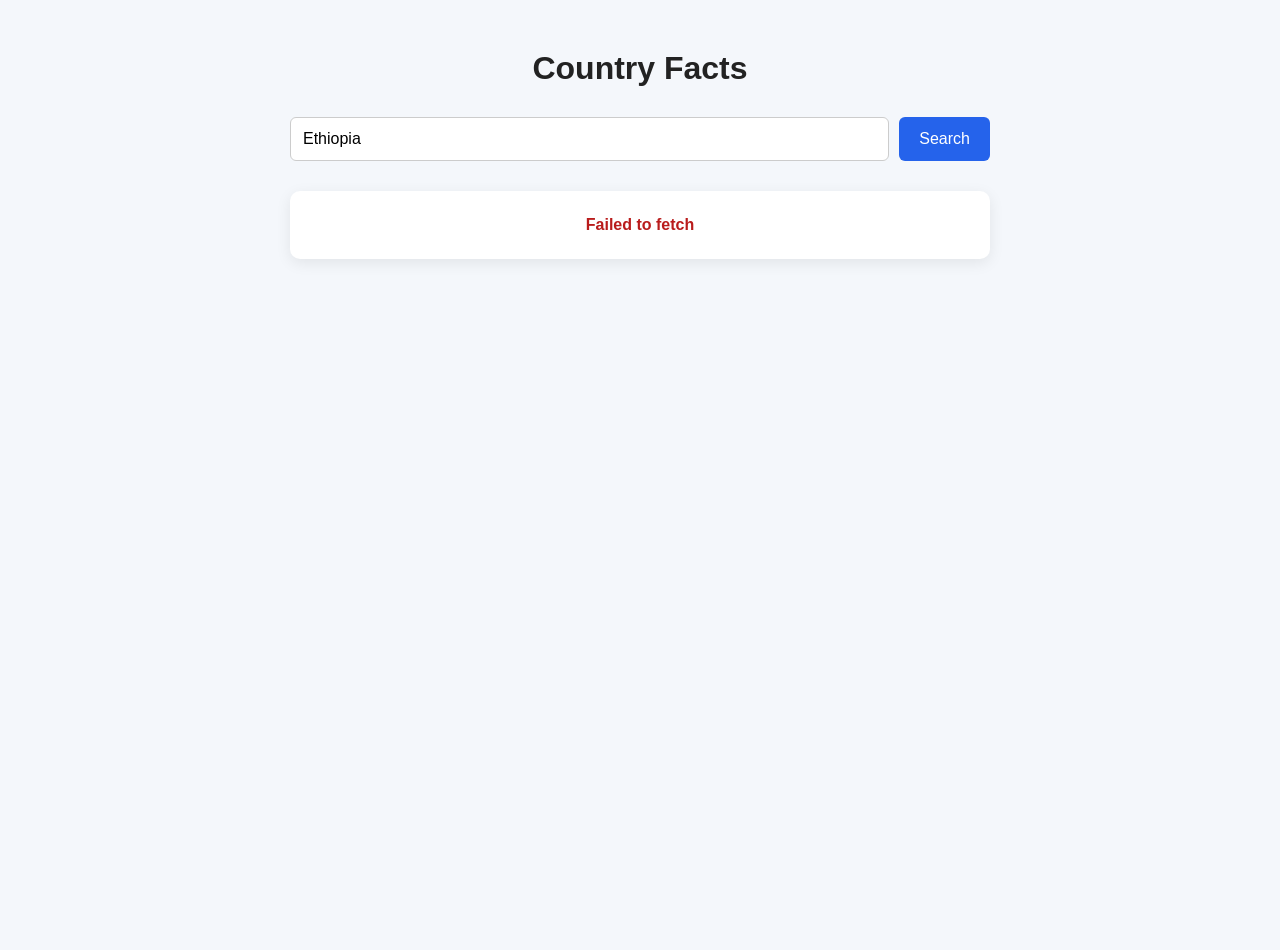
<file: country-facts/index.html>
<!doctype html>
<html lang="en">
  <head>
    <meta charset="UTF-8" />
    <meta name="viewport" content="width=device-width, initial-scale=1.0" />

    <title>Country Facts</title>

    <link rel="stylesheet" href="style.css" />
  </head>

  <body>
    <main class="container">
      <h1>Country Facts</h1>

      <form id="country-form">
        <input
          type="text"
          id="country-input"
          placeholder="Enter country name"
          value="Ethiopia"
          required
        />

        <button type="submit">Search</button>
      </form>

      <section id="facts">Loading...</section>
    </main>

    <script src="app.js"></script>
  </body>
</html>
</file>
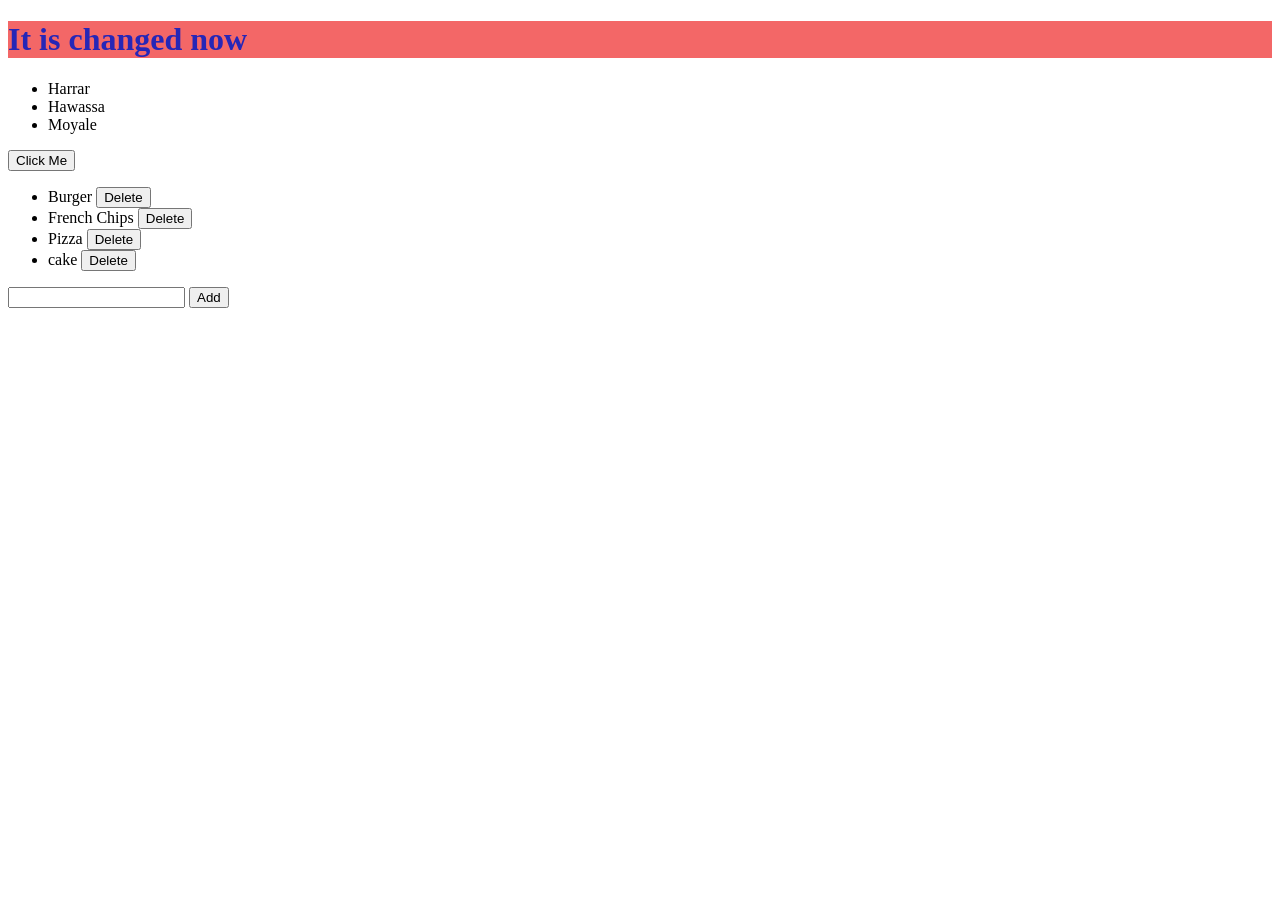
<file: Day19_m2/index.html>
<!doctype html>
<html lang="en">
  <head>
    <meta charset="UTF-8" />
    <meta name="viewport" content="width=device-width, initial-scale=1.0" />
    <link rel="stylesheet" href="style.css" />
    <title>The DOM and Events</title>
  </head>
  <body>
    <h1 id="h1">Hello This is IBT DOM practice exercise</h1>
    <ul id="cities"></ul>
    <div id="container">
      <button id="myButton">Click Me</button>
    </div>
    <ul id="items">
      <li>
        Burger
        <button>Delete</button>
      </li>
      <li>
        French Chips
        <button>Delete</button>
      </li>
      <li>
        Pizza
        <button>Delete</button>
      </li>
      <li>
        cake
        <button>Delete</button>
      </li>
    </ul>
    <form id="forms">
      <input id="input" type="text" />
      <button id="submit">Add</button>
    </form>
    <ul id="itemList"></ul>
  </body>
  <script src="app.js"></script>
</html>
</file>
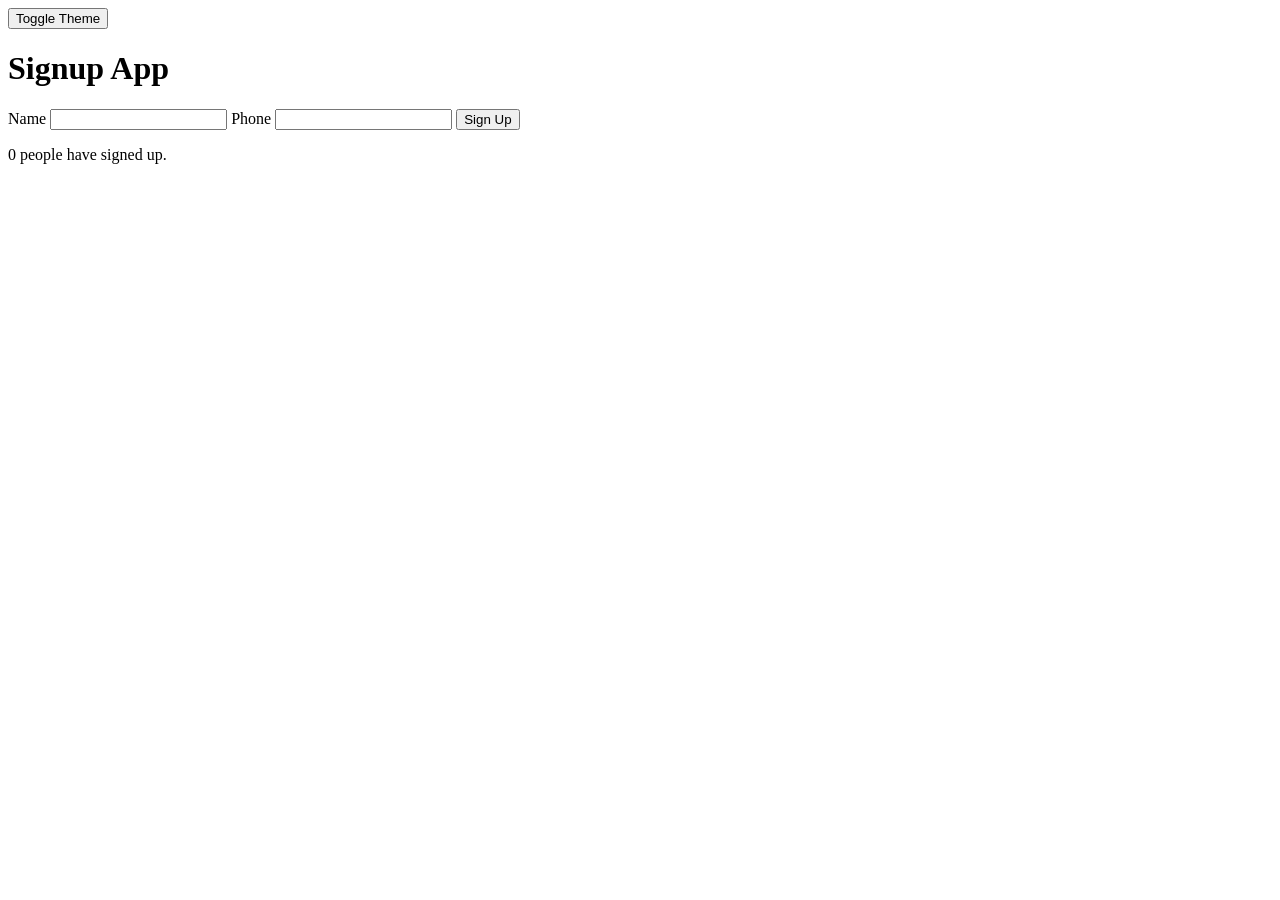
<file: Day21_m2/index.html>
<!doctype html>
<html lang="en">
  <head>
    <meta charset="UTF-8" />
    <meta name="viewport" content="width=device-width, initial-scale=1.0" />
    <title>Local Storage</title>
  </head>
  <body>
    <button id="themeToggle">Toggle Theme</button>
    <h1>Signup App</h1>

    <style>
      body {
        background: white;
        color: black;
      }

      body.dark {
        background: #222;
        color: white;
      }
    </style>

    <form id="signupForm">
      <label for="name">Name</label>
      <input type="text" id="name" name="name" />

      <label for="phone">Phone</label>
      <input type="tel" id="phone" name="phone" />

      <button type="submit">Sign Up</button>

      <p id="error"></p>
    </form>
    <p id="count"></p>
    <script src="app.js"></script>
  </body>
</html>
</file>
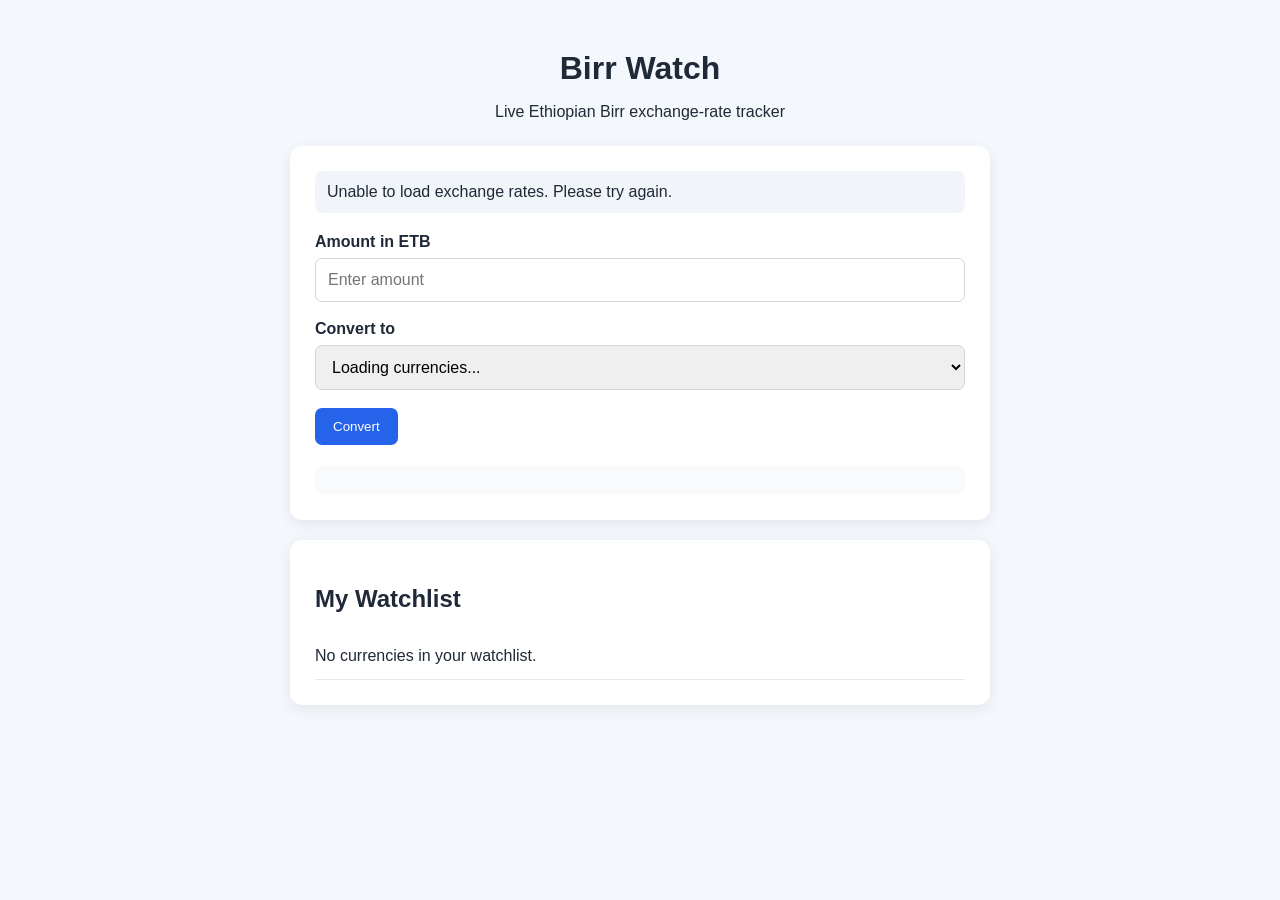
<file: Day22_m2/index.html>
<!doctype html>
<html lang="en">
  <head>
    <meta charset="UTF-8" />
    <meta name="viewport" content="width=device-width, initial-scale=1.0" />
    <title>Birr Watch</title>
    <link rel="stylesheet" href="style.css" />
  </head>
  <body>
    <main class="container">
      <header>
        <h1>Birr Watch</h1>
        <p>Live Ethiopian Birr exchange-rate tracker</p>
      </header>

      <section class="card">
        <div id="status" class="status">Loading exchange rates...</div>

        <form id="convert-form">
          <div class="form-group">
            <label for="amount">Amount in ETB</label>
            <input
              type="number"
              id="amount"
              placeholder="Enter amount"
              min="0"
              step="any"
            />
          </div>

          <div class="form-group">
            <label for="currency">Convert to</label>
            <select id="currency">
              <option value="">Loading currencies...</option>
            </select>
          </div>

          <button type="submit">Convert</button>
        </form>

        <div id="result" class="result"></div>
      </section>

      <section class="card">
        <div class="watchlist-header">
          <h2>My Watchlist</h2>
        </div>

        <ul id="watchlist"></ul>
      </section>
    </main>

    <script src="script.js"></script>
  </body>
</html>
</file>
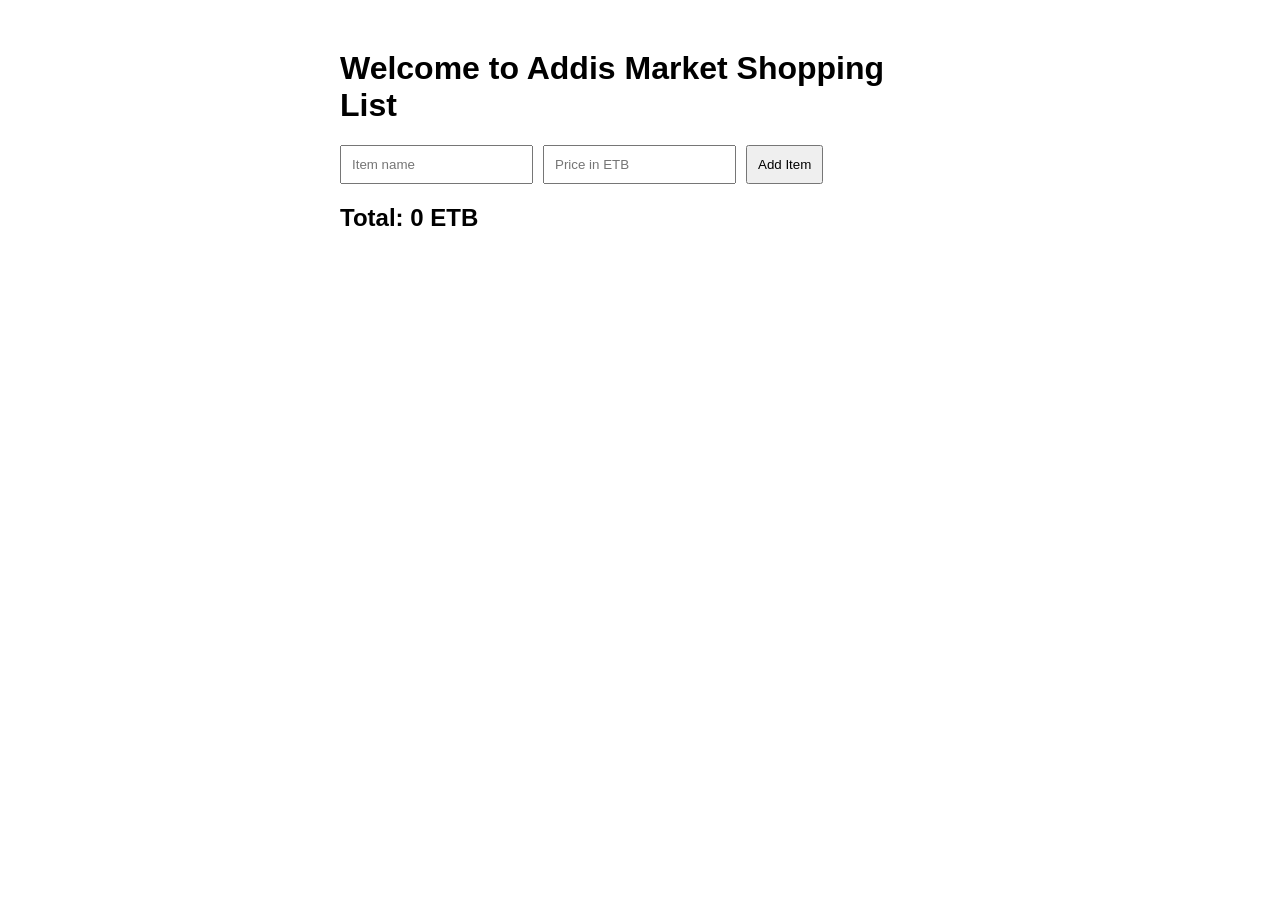
<file: Day19_m2/Project/index.html>
<!doctype html>
<html lang="en">
  <head>
    <meta charset="UTF-8" />
    <meta name="viewport" content="width=device-width, initial-scale=1.0" />
    <title>Addis Market</title>
    <link rel="stylesheet" href="style.css" />
  </head>
  <body>
    <h1>Welcome to Addis Market Shopping List</h1>
    <form id="add-form">
      <input id="name" type="text" placeholder="Item name" />
      <input id="price" type="number" placeholder="Price in ETB" />
      <button type="submit">Add Item</button>
    </form>
    <ul id="list"></ul>
    <h2>Total: <span id="total">0</span> ETB</h2>

    <script src="app.js"></script>
  </body>
</html>
</file>
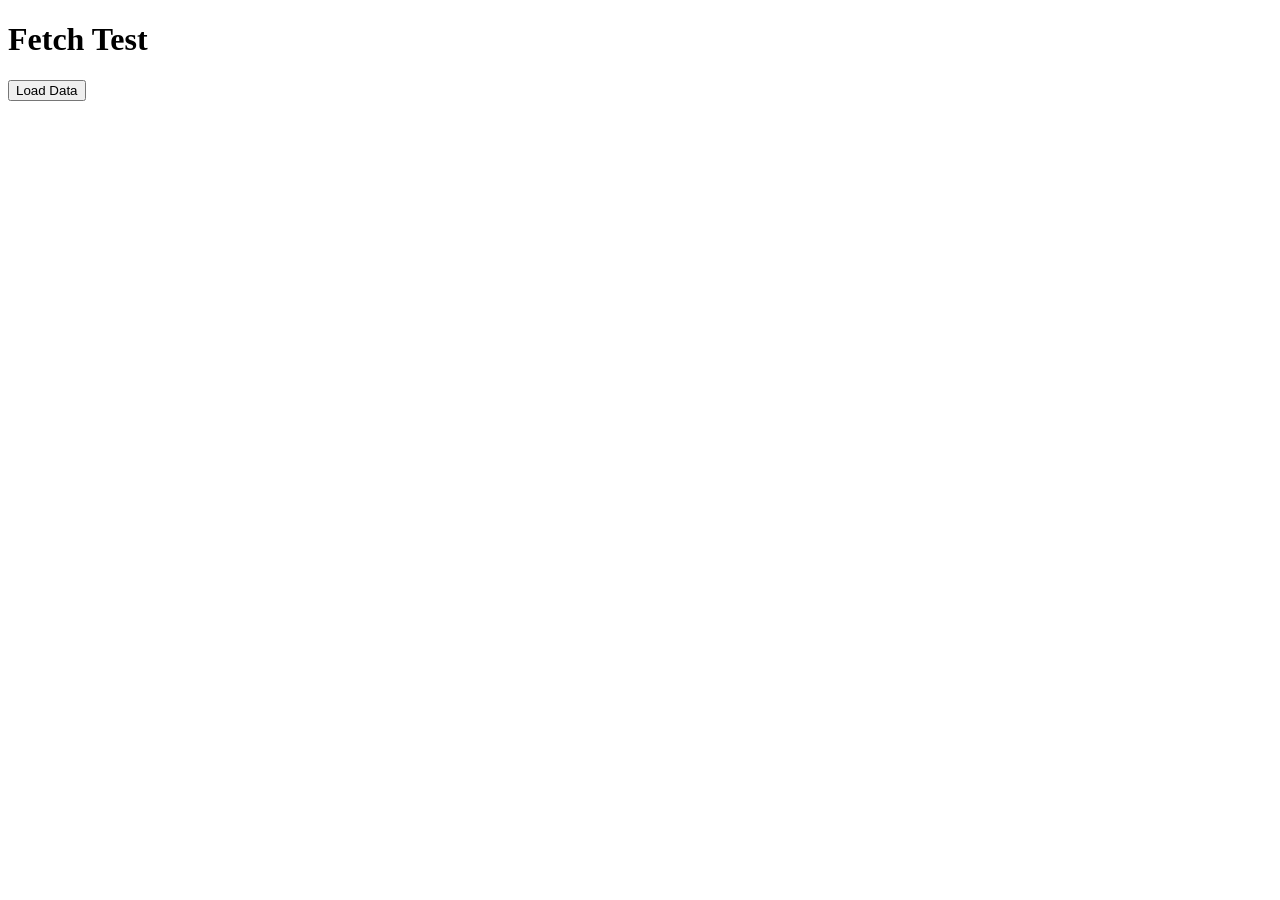
<file: loading-test.html>
<!doctype html>
<html lang="en">
  <head>
    <meta charset="UTF-8" />
    <meta name="viewport" content="width=device-width, initial-scale=1.0" />
    <title>Fetch States</title>
  </head>

  <body>
    <h1>Fetch Test</h1>

    <button id="load-btn">Load Data</button>

    <div id="output"></div>

    <script>
      const output = document.querySelector("#output");
      const button = document.querySelector("#load-btn");

      async function loadData() {
        output.textContent = "Loading...";

        try {
          const response = await fetch(
            "https://jsonplaceholder.typicode.com/users/1",
          );

          if (!response.ok) {
            throw new Error("Failed to load data");
          }

          const data = await response.json();

          output.textContent = `Success! User: ${data.name}`;
        } catch (error) {
          output.textContent = `Error: ${error.message}`;
        }
      }

      button.addEventListener("click", loadData);
    </script>
  </body>
</html>
</file>
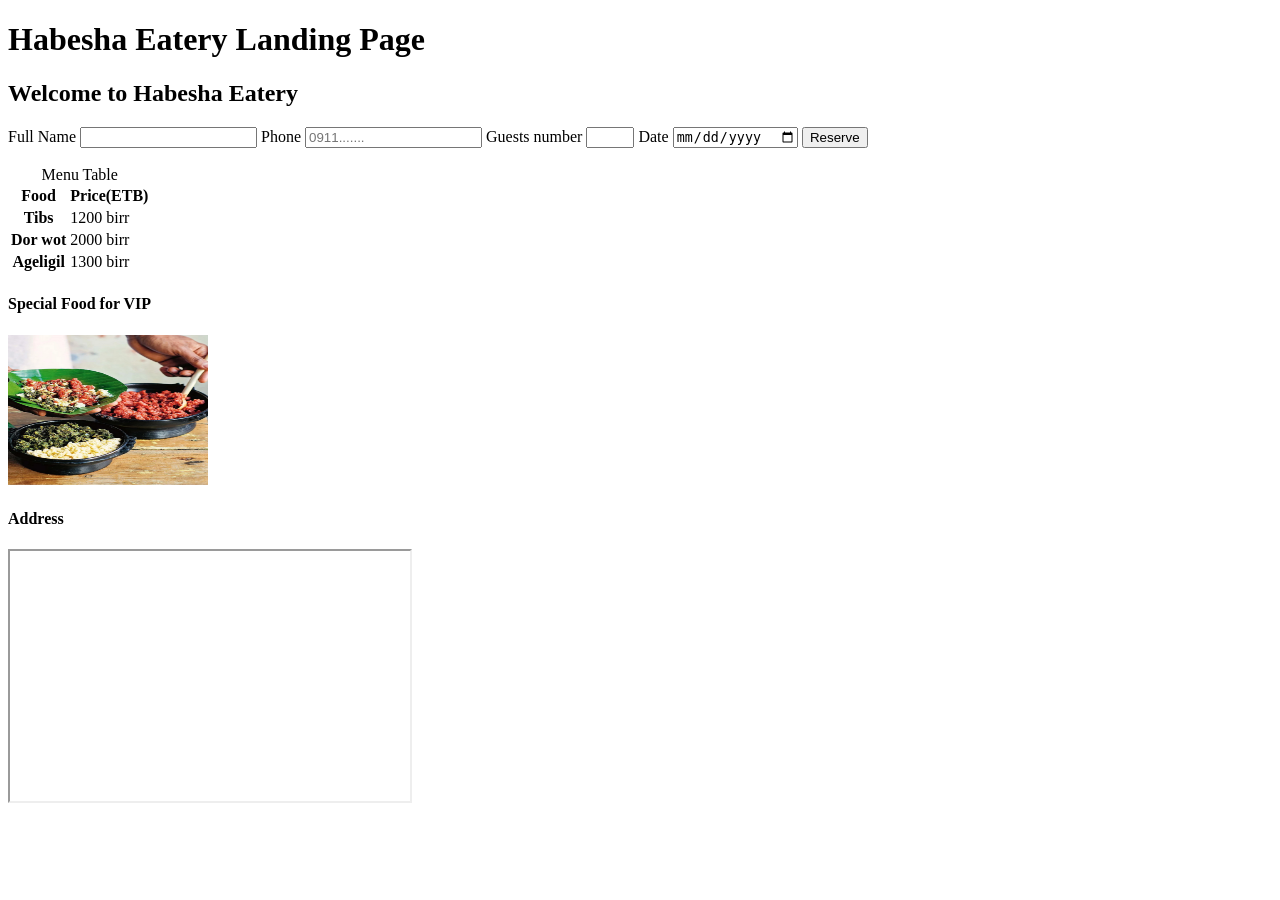
<file: Day12_m2/reservation.html>
<!doctype html>
<html lang="en">
  <head>
    <meta charset="UTF-8" />
    <meta
      name="description"
      content="Ethiopia Main dishes,Reserve Your Table Online Today!"
    />
    <title>Reservation Page</title>
  </head>
  <body>
    <header>
      <h1>Habesha Eatery Landing Page</h1>
      <h2>Welcome to Habesha Eatery</h2>
    </header>
    <form action="/reserve" method="post">
      <label for="name">Full Name</label>
      <input id="name" name="name" required />
      <label for="phone">Phone</label>
      <input
        type="tel"
        id="phone"
        name="phone"
        pattern="09[0-9]{8}"
        title="format:09********"
        placeholder="0911......."
        required
      />
      <label for="guests">Guests number</label>
      <input
        id="guests"
        name="guests"
        type="number"
        min="1"
        max="10"
        required
      />
      <label for="date">Date</label>
      <input type="date" id="date" name="date" required />
      <button type="submit">Reserve</button>
    </form>
    <br />
    <table>
      <caption>
        Menu Table
      </caption>
      <thead>
        <tr>
          <th scope="col">Food</th>
          <th scope="col">Price(ETB)</th>
        </tr>
      </thead>
      <tbody>
        <tr>
          <th scope="row">Tibs</th>
          <td>1200 birr</td>
        </tr>
        <tr>
          <th scope="row">Dor wot</th>
          <td>2000 birr</td>
        </tr>
        <tr>
          <th scope="row">Ageligil</th>
          <td>1300 birr</td>
        </tr>
      </tbody>
    </table>
    <h4>Special Food for VIP</h4>
    <img
      src="../assets/Kitfo.webp"
      alt="Kitfo(Chopped Raw meat with butter and spicy called mitmita)"
      width="200"
      height="150"
      loading="lazy"
    />
    <h4>Address</h4>
    <iframe
      src="https://www.google.com/maps/embed?pb=!1m18!1m12!1m3!1d4747.615061909658!2d38.78599680698492!3d8.99947701755256!2m3!1f0!2f0!3f0!3m2!1i1024!2i768!4f13.1!3m3!1m2!1s0x164b8598970514a3%3A0x91ab27e25d51854f!2sAberus%20Kitfo!5e0!3m2!1sen!2set!4v1786091236239!5m2!1sen!2set"
      width="400"
      height="250"
      loading="lazy"
    ></iframe>
  </body>
</html>
</file>
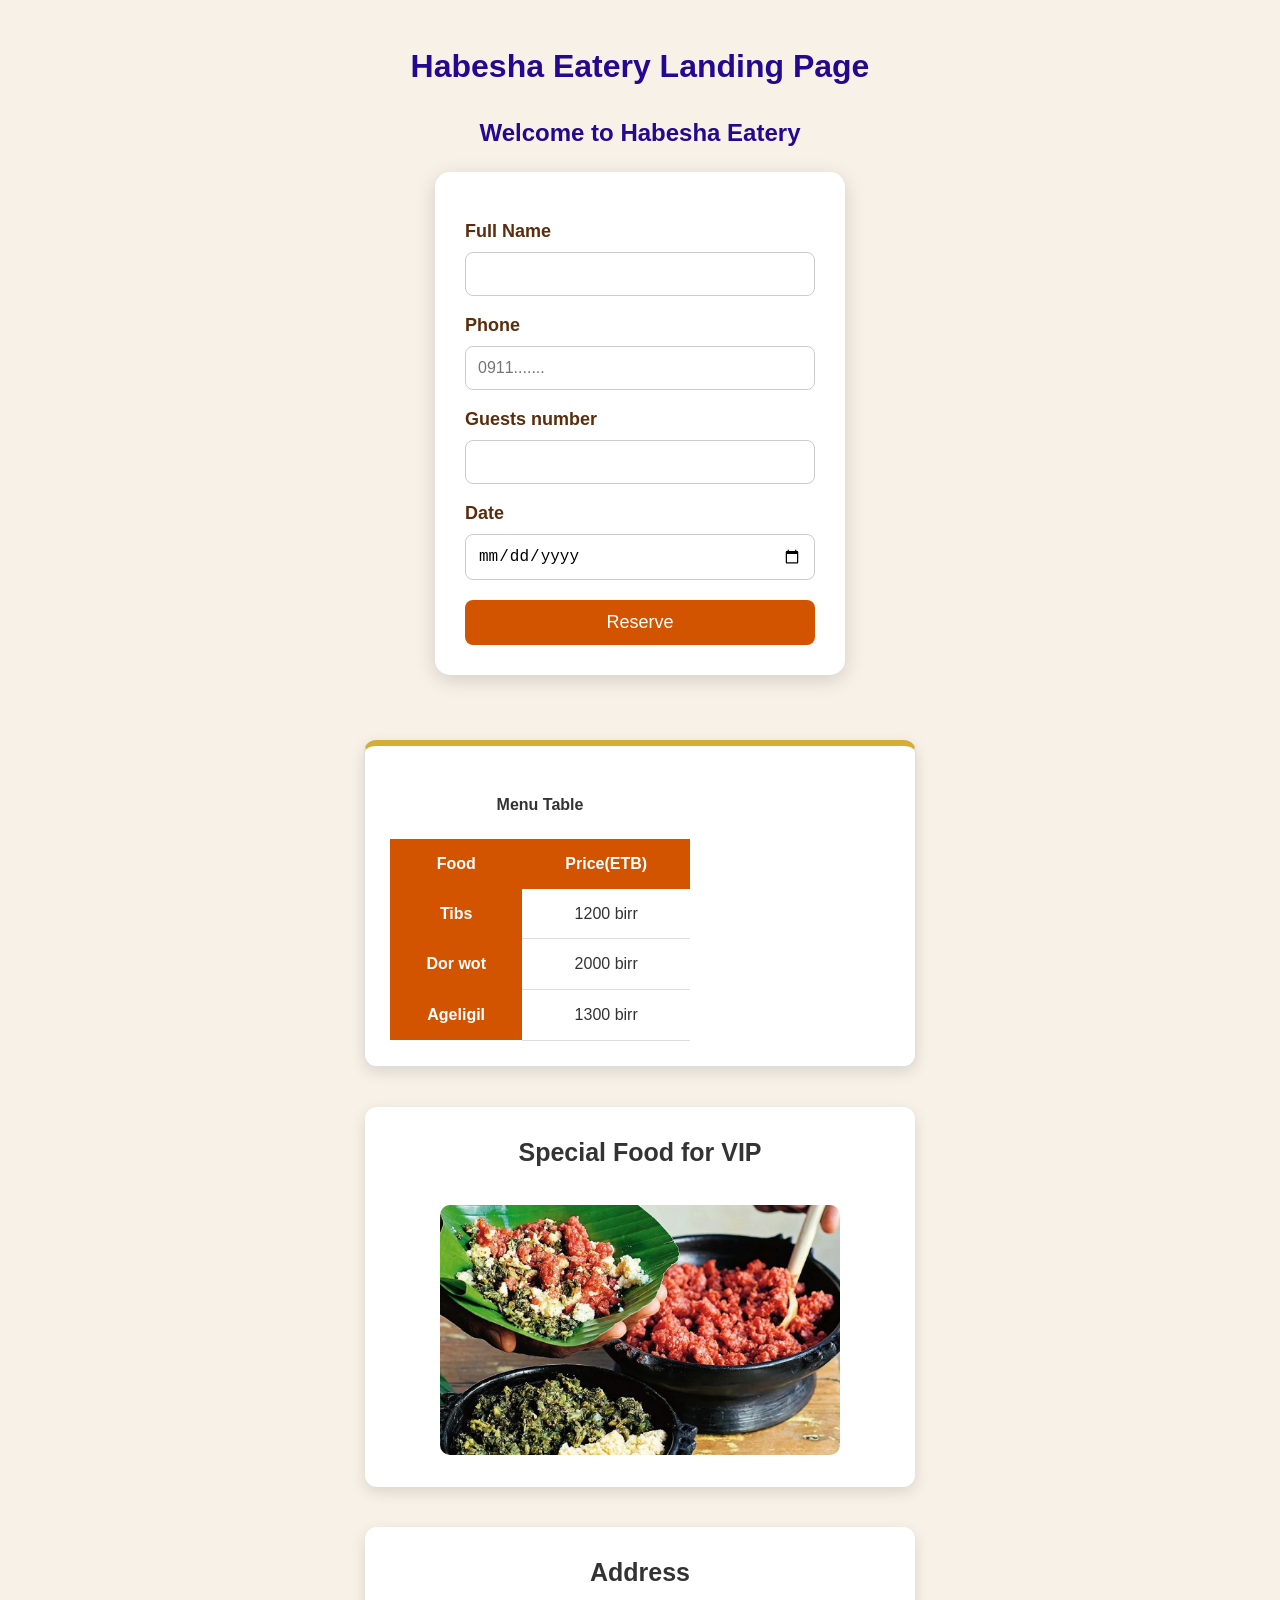
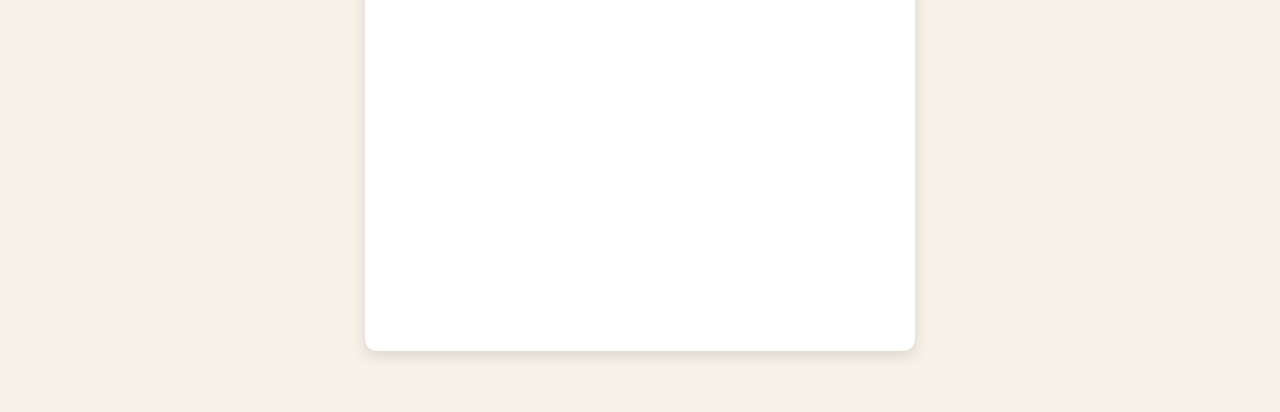
<file: Day13_m2/reserve.html>
<!doctype html>
<html lang="en">
  <head>
    <meta charset="UTF-8" />
    <meta
      name="description"
      content="Ethiopia Main dishes,Reserve Your Table Online Today!"
    />
    <title>Reservation Page</title>
    <link rel="stylesheet" href="./style.css" />
  </head>
  <body>
    <header class="header">
      <h1>Habesha Eatery Landing Page</h1>
      <h2>Welcome to Habesha Eatery</h2>
    </header>
    <main class="container">
      <section class="reservation-section">
        <form action="/reserve" method="post" class="box">
          <label for="name">Full Name</label>
          <input id="name" name="name" required />
          <label for="phone">Phone</label>
          <input
            type="tel"
            id="phone"
            name="phone"
            pattern="09[0-9]{8}"
            title="format:09********"
            placeholder="0911......."
            required
          />
          <label for="guests">Guests number</label>
          <input
            id="guests"
            name="guests"
            type="number"
            min="1"
            max="10"
            required
          />
          <label for="date">Date</label>
          <input type="date" id="date" name="date" required />
          <button type="submit">Reserve</button>
        </form>
      </section>

      <br />
      <section class="menu-section">
        <table>
          <caption>
            <h4>Menu Table</h4>
          </caption>
          <thead>
            <tr>
              <th scope="col">Food</th>
              <th scope="col">Price(ETB)</th>
            </tr>
          </thead>
          <tbody>
            <tr>
              <th scope="row">Tibs</th>
              <td class="price">1200 birr</td>
            </tr>
            <tr>
              <th scope="row">Dor wot</th>
              <td class="price">2000 birr</td>
            </tr>
            <tr>
              <th scope="row">Ageligil</th>
              <td class="price">1300 birr</td>
            </tr>
          </tbody>
        </table>
      </section>
      <section class="vip-section">
        <h4>Special Food for VIP</h4>
        <div class="vip-card">
          <img
            src="../assets/Kitfo.webp"
            alt="Kitfo(Chopped Raw meat with butter and spicy called mitmita)"
            width="200"
            height="150"
            loading="lazy"
          />
        </div>
      </section>
      <section class="address-section">
        <h4>Address</h4>
        <div class="map">
          <iframe
            src="https://www.google.com/maps/embed?pb=!1m18!1m12!1m3!1d4747.615061909658!2d38.78599680698492!3d8.99947701755256!2m3!1f0!2f0!3f0!3m2!1i1024!2i768!4f13.1!3m3!1m2!1s0x164b8598970514a3%3A0x91ab27e25d51854f!2sAberus%20Kitfo!5e0!3m2!1sen!2set!4v1786091236239!5m2!1sen!2set"
            width="400"
            height="250"
            loading="lazy"
          ></iframe>
        </div>
      </section>
    </main>
  </body>
</html>
</file>
<file: country-facts/style.css>
* {
  box-sizing: border-box;
  margin: 0;
  padding: 0;
}

body {
  font-family: Arial, sans-serif;
  background: #f4f7fb;
  color: #222;
  min-height: 100vh;
}

.container {
  width: 90%;
  max-width: 700px;
  margin: 50px auto;
}

h1 {
  text-align: center;
  margin-bottom: 30px;
}

form {
  display: flex;
  gap: 10px;
  margin-bottom: 30px;
}

input {
  flex: 1;
  padding: 12px;
  border: 1px solid #ccc;
  border-radius: 6px;
  font-size: 16px;
}

button {
  padding: 12px 20px;
  border: none;
  border-radius: 6px;
  background: #2563eb;
  color: white;
  cursor: pointer;
  font-size: 16px;
}

button:hover {
  background: #1d4ed8;
}

#facts {
  background: white;
  padding: 25px;
  border-radius: 10px;
  box-shadow: 0 4px 15px rgba(0, 0, 0, 0.08);
}

.fact {
  display: flex;
  justify-content: space-between;
  gap: 20px;
  padding: 15px 0;
  border-bottom: 1px solid #eee;
}

.fact:last-child {
  border-bottom: none;
}

.fact strong {
  color: #444;
}

.flag {
  width: 200px;
  display: block;
  margin: 0 auto 25px;
  border-radius: 5px;
}

.error {
  color: #b91c1c;
  text-align: center;
  font-weight: bold;
}

.loading {
  text-align: center;
  font-weight: bold;
}
</file>
<file: Day19_m2/style.css>
.active {
  color: rgb(38, 38, 183);
  background-color: rgb(243, 103, 103);
}
</file>
<file: Day22_m2/style.css>
* {
  box-sizing: border-box;
}

body {
  margin: 0;
  font-family: Arial, sans-serif;
  background: #f4f7fb;
  color: #1f2937;
}

.container {
  width: min(700px, 92%);
  margin: 50px auto;
}

header {
  text-align: center;
  margin-bottom: 25px;
}

header h1 {
  margin-bottom: 8px;
}

.card {
  background: white;
  padding: 25px;
  border-radius: 12px;
  margin-bottom: 20px;
  box-shadow: 0 4px 15px rgba(0, 0, 0, 0.08);
}

.status {
  padding: 12px;
  background: #f1f5f9;
  border-radius: 8px;
  margin-bottom: 20px;
}

.form-group {
  margin-bottom: 18px;
}

label {
  display: block;
  margin-bottom: 7px;
  font-weight: 600;
}

input,
select {
  width: 100%;
  padding: 12px;
  border: 1px solid #d1d5db;
  border-radius: 7px;
  font-size: 16px;
}

button {
  border: none;
  padding: 11px 18px;
  border-radius: 7px;
  cursor: pointer;
  background: #2563eb;
  color: white;
}

button:hover {
  opacity: 0.9;
}

.result {
  margin-top: 20px;
  padding: 15px;
  border-radius: 8px;
  background: #f8fafc;
}

.result strong {
  font-size: 20px;
}

.watchlist-header {
  display: flex;
  justify-content: space-between;
}

#watchlist {
  padding: 0;
  margin: 0;
  list-style: none;
}

#watchlist li {
  display: flex;
  align-items: center;
  justify-content: space-between;
  padding: 14px 0;
  border-bottom: 1px solid #e5e7eb;
}

#watchlist li span {
  display: flex;
  flex-direction: column;
  gap: 4px;
}

#watchlist small {
  color: #6b7280;
}

.delete-btn {
  background: #dc2626;
}
</file>
<file: Day19_m2/Project/style.css>
body {
  font-family: Arial, sans-serif;
  max-width: 600px;
  margin: 50px auto;
}

form {
  display: flex;
  gap: 10px;
  margin-bottom: 20px;
}

input {
  padding: 10px;
}

button {
  padding: 10px;
  cursor: pointer;
}

li {
  margin: 10px 0;
  padding: 10px;
  background-color: #654848;
}

/* Bought item */
.bought {
  text-decoration: line-through;
  opacity: 0.5;
}
</file>
<file: Day13_m2/style.css>
.header {
  font-family: Arial, Helvetica, sans-serif;
  font-size: medium;
  color: rgb(34, 9, 144);
  text-align: center;
}

body {
  font-family: Arial, sans-serif;
  background: #f8f1e7;
  margin: 0;
  padding: 50px;
}

form {
  width: 350px;
  margin: 0 auto;
  background: white;
  padding: 30px;
  border-radius: 15px;
  box-shadow: 0 5px 20px rgba(0, 0, 0, 0.15);
}

label {
  display: block;
  margin-top: 15px;
  margin-bottom: 6px;
  color: #5a2d0c;
  font-size: 18px;
  font-weight: bold;
}

input {
  width: 100%;
  box-sizing: border-box;
  padding: 12px;
  border: 1px solid #ccc;
  border-radius: 8px;
  font-size: 16px;
}

input:focus {
  outline: none;
  border-color: #d35400;
  box-shadow: 0 0 5px rgba(211, 84, 0, 0.3);
}

button {
  width: 100%;
  margin-top: 20px;
  padding: 12px;
  background: #d35400;
  color: white;
  border: none;
  border-radius: 8px;
  font-size: 18px;
  cursor: pointer;
}

button:hover {
  background: #a84300;
}
.menu-section {
    width: 500px;
    max-width: 100%;

    /* THIS CENTERS THE MENU */
    margin: 40px auto;

    padding: 25px;

    background: var(--white);

    border: 1px solid var(--border);
    border-top: 6px solid var(--gold);

    border-radius: 12px;

    box-shadow: 0 5px 15px rgba(0, 0, 0, 0.12);

    text-align: center;

    transition: 0.3s;
}



.menu h2 {
  text-align: center;
  color: #5a2d0c;
  margin-bottom: 20px;
}


table {
  width: 60%;
  border-collapse: collapse;
  padding: 80px;
}

th {
  background: #d35400;
  color: white;
  padding: 12px;
}

td {
  padding: 12px;
  border-bottom: 1px solid #ddd;
  text-align: center;
}

tr:hover {
  background: #fff3e6;
}










 {
  box-sizing: border-box;
}

:root {
  --gold: #d4af37;
  --dark: #333333;
  --white: #ffffff;
  --light: #f8f1e7;
  --border: #dddddd;
  --hover: #fff8e1;
}

/* =========================
   BODY
========================= */

body {
  margin: 0;
  padding: 20px;
  font-family: Arial, sans-serif;
  line-height: 1.6;
  background: var(--light);
  color: var(--dark);
}

/* =========================
   MENU CARD
========================= */

.menu-card {
  width: 500px;
  max-width: 100%;
  margin: 40px auto;
  padding: 25px;

  background: var(--white);
  border: 1px solid var(--border);
  border-top: 6px solid var(--gold);

  border-radius: 12px;

  box-shadow: 0 5px 15px rgba(0, 0, 0, 0.12);

  transition: 0.3s;
}

/* Hover pseudo-class */

.menu-card:hover {
  transform: translateY(-5px);
  box-shadow: 0 10px 25px rgba(0, 0, 0, 0.18);
}

/* =========================
   MENU TITLE
========================= */

.menu-card h4 {
  margin-top: 0;
  margin-bottom: 20px;

  text-align: center;
  font-size: 26px;
  color: var(--dark);
}

/* =========================
   TABLE
========================= */

.menu-card table {
  width: 100%;
  border-collapse: collapse;
}

.menu-card th,
.menu-card td {
  padding: 12px;
  text-align: left;
  border-bottom: 1px solid var(--border);
}

.menu-card thead th {
  background: var(--gold);
}

/* =========================
   PRICE
========================= */

/* Pseudo-element */

.menu-card .price::before {
  content: "ETB ";
  font-weight: bold;
}

/* =========================
   VIP SECTION
========================= */

.vip-section {
  width: 500px;
  max-width: 100%;
  margin: 40px auto;
  padding: 25px;

  background: var(--white);
  border-radius: 12px;

  text-align: center;

  box-shadow: 0 5px 15px rgba(0, 0, 0, 0.12);
}

.vip-section h4 {
  font-size: 25px;
  margin-top: 0;
}

/* VIP image */

.vip-card img {
  width: 100%;
  max-width: 400px;
  height: 250px;

  object-fit: cover;

  border-radius: 10px;
}

/* =========================
   ADDRESS
========================= */

.address-section {
  width: 500px;
  max-width: 100%;
  margin: 40px auto;
  padding: 25px;

  background: var(--white);
  border-radius: 12px;

  text-align: center;

  box-shadow: 0 5px 15px rgba(0, 0, 0, 0.12);
}

.address-section h4 {
  font-size: 25px;
  margin-top: 0;
}

/* Google Map */

.map {
  width: 100%;
  height: 300px;
  overflow: hidden;
  border-radius: 10px;
}

.map iframe {
  width: 100%;
  height: 100%;
  border: 0;
}
</file>
